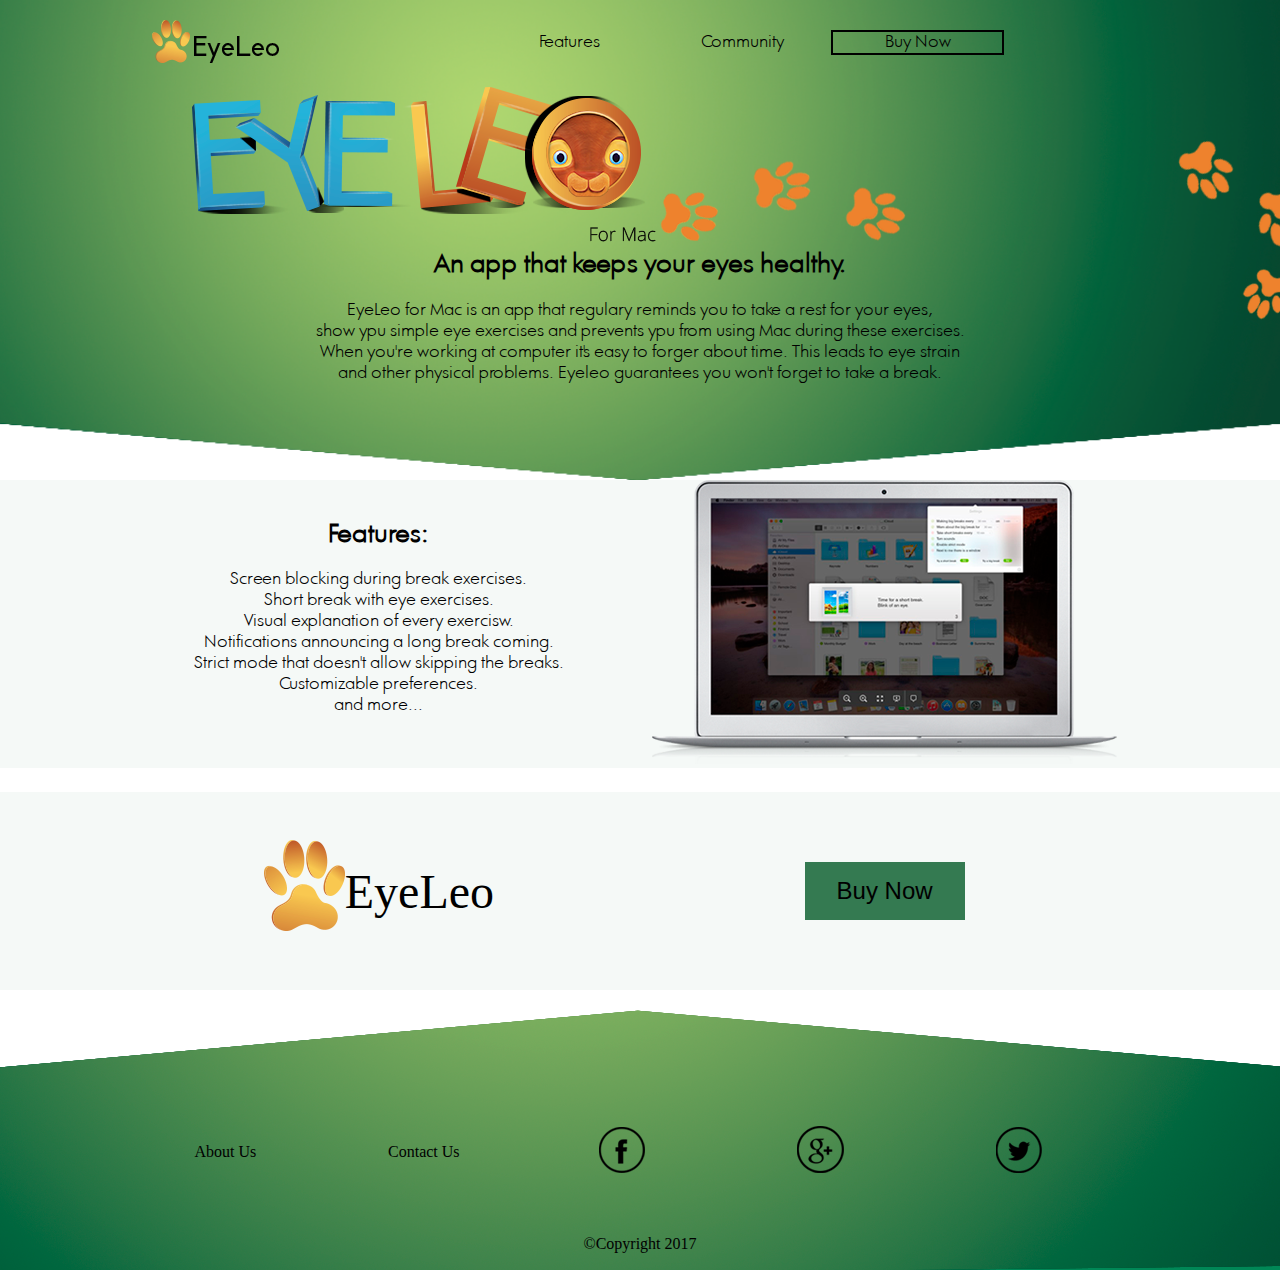
<file: index.html>
<!DOCTYPE html>
<html lang="en">
<head>
	<meta charset="UTF-8">
	<title>Document</title>
	<link rel="stylesheet" href="./css/style.css">
	<link rel="stylesheet" href="./css/footprints.css">
</head>
<body>
	<!-- <div class="wrapper"> -->
		<header>
			<div class="inner">
			<div class="header">
			<div class="header-logo">
				<a href="#"><img src="./img/logo-1.png" alt=""></a>
				<a href="#"><img src="./img/eyeLeo.png" alt=""></a>
			</div>
			<nav class="nav-header">
				<ul>
					<li><a href="#">Features</a></li>
					<li><a href="#">Community</a></li>
					<li class="buyNow"><a href="#">Buy Now</a></li>
				</ul>
			</nav>
			</div>
			<div>
			<div id="eyeleo">
				<img src="img/logo-2.png" alt="eyeleo"  id="logo-2" >
			</div>
				<div class="footPrints">
					<img src="img/fp-1.png" alt="footPrint-1" id="fp-1">
					<img src="img/fp-2.png" alt="footPrint-2" id="fp-2">
					<img src="img/fp-3.png" alt="footPrint-3" id="fp-3">
					<img src="img/fp-4.png" alt="footPrint-4" id="fp-4">
					<img src="img/fp-5.png" alt="footPrint-5" id="fp-5">
					<img src="img/fp-6.png" alt="footPrint-6" id="fp-6">
				</div>
		</div>
		<div class="header-text">
			<h2>An app that keeps your eyes healthy.</h2>
			<p>EyeLeo for Mac is an app that regulary reminds you to take a rest for your eyes,<br>show ypu simple eye exercises and prevents ypu from using Mac during these exercises. <br>When you're working at computer it's easy to forger about time. This leads to eye strain <br> and other physical problems. Eyeleo guarantees you won't forget to take a break.
			</p>
		</div>
			</div>
		</header>
		<main>
				<div class="outer first">	
				<div class="inner">
				<article class="main-article">
				<h2>Features:</h2>
				<p>Screen blocking during break exercises. <br> Short break with eye exercises. <br>
				Visual explanation of every exercisw. <br> Notifications announcing a long break coming. <br>
				Strict mode that doesn't allow skipping the breaks. <br> Customizable preferences. <br>
				and more...</p>
				</article>
				<div class="mac-screen">
					<img src="img\mac-screen.png" alt="mac" id="mac">
				</div>
				</div>
				</div>
				<div class="outer">	
				<div class="inner">
				<div class="second">
				<div class="logo-3">
					<p><img src="img\logo-3.png" alt="logo-3" id="logo-3"><p class="text-logo">EyeLeo</p><p>
				</div>
				<div class="buy">
					<button id="buy-but">Buy Now</button>
				</div>
				</div>
				</div>
				</div>
		</div>
		</main>
		<footer>
			<div class="inner">
				<ul class="nav-footer">
					<li><a href="#">About Us</a></li>
					<li><a href="#">Contact Us</a></li>
					<li><a href="#"><img src="img\icons\facebook.png" alt="facebook"></a></li>
					<li><a href="#"><img src="img\icons\g+.png" alt="google+"></a></li>
					<li><a href="#"><img src="img\icons\twitter.png" alt="twitter"></a></li>
				</ul>
				<div class="copyright"><p>&copy;Copyright 2017</p></div>
			</div>	
		</footer>
	<!-- </div> -->
</body>
</html>
</file>
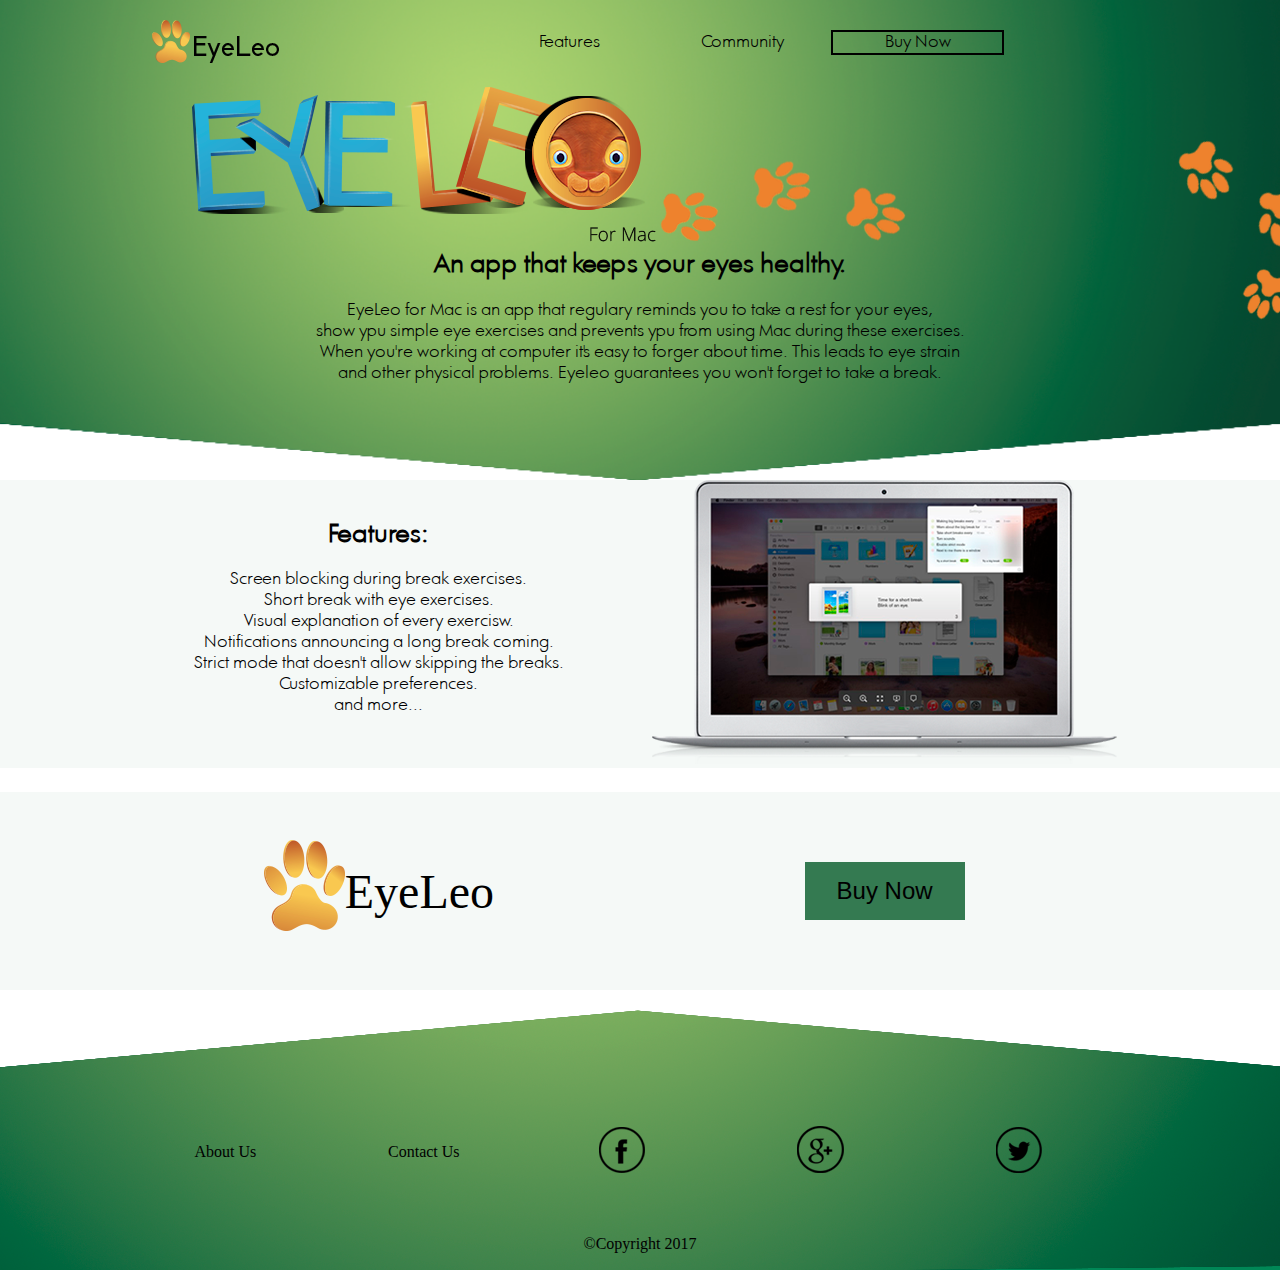
<file: eyeleo/index.html>
<!DOCTYPE html>
<html lang="en">
<head>
	<meta charset="UTF-8">
	<title>Document</title>
	<link rel="stylesheet" href="./css/style.css">
	<link rel="stylesheet" href="./css/footprints.css">
	<link rel="stylesheet" href="./css/media.css">
</head>
<body>
	<!-- <div class="wrapper"> -->
		<header>
			<div class="inner">
			<div class="header">
			<div class="header-logo">
				<a href="#"><img src="./img/logo-1.png" alt=""></a>
				<a href="#"><img src="./img/eyeLeo.png" alt=""></a>
			</div>
			<nav class="nav-header">
				<ul>
					<li><a href="#">Features</a></li>
					<li><a href="#">Community</a></li>
					<li class="buyNow"><a href="#">Buy Now</a></li>
				</ul>
			</nav>
			</div>
			<div>
			<div id="eyeleo">
				<img src="img/logo-2.png" alt="eyeleo"  id="logo-2" >
			</div>
				<div class="footPrints">
					<img src="img/fp-1.png" alt="footPrint-1" id="fp-1">
					<img src="img/fp-2.png" alt="footPrint-2" id="fp-2">
					<img src="img/fp-3.png" alt="footPrint-3" id="fp-3">
					<img src="img/fp-4.png" alt="footPrint-4" id="fp-4">
					<img src="img/fp-5.png" alt="footPrint-5" id="fp-5">
					<img src="img/fp-6.png" alt="footPrint-6" id="fp-6">
				</div>
		</div>
		<div class="header-text">
			<h2>An app that keeps your eyes healthy.</h2>
			<p>EyeLeo for Mac is an app that regulary reminds you to take a rest for your eyes,<br>show ypu simple eye exercises and prevents ypu from using Mac during these exercises. <br>When you're working at computer it's easy to forger about time. This leads to eye strain <br> and other physical problems. Eyeleo guarantees you won't forget to take a break.
			</p>
		</div>
			</div>
		</header>
		<main>
				<div class="outer first">	
				<div class="inner">
				<article class="main-article">
				<h2>Features:</h2>
				<p>Screen blocking during break exercises. <br> Short break with eye exercises. <br>
				Visual explanation of every exercisw. <br> Notifications announcing a long break coming. <br>
				Strict mode that doesn't allow skipping the breaks. <br> Customizable preferences. <br>
				and more...</p>
				</article>
				<div class="mac-screen">
					<img src="img\mac-screen.png" alt="mac" id="mac">
				</div>
				</div>
				</div>
				<div class="outer">	
				<div class="inner">
				<div class="second">
				<div class="logo-3">
					<p><img src="img\logo-3.png" alt="logo-3" id="logo-3"><p class="text-logo">EyeLeo</p><p>
				</div>
				<div class="buy">
					<button id="buy-but">Buy Now</button>
				</div>
				</div>
				</div>
				<!-- </div> -->
		</div>
		</main>
		<footer>
			<div class="inner">
				<ul class="nav-footer">
					<li><a href="#">About Us</a></li>
					<li><a href="#">Contact Us</a></li>
					<li><a href="#"><img src="img\icons\facebook.png" alt="facebook"></a></li>
					<li><a href="#"><img src="img\icons\g+.png" alt="google+"></a></li>
					<li><a href="#"><img src="img\icons\twitter.png" alt="twitter"></a></li>
				</ul>
				<div class="copyright"><p>&copy;Copyright 2017</p></div>
			</div>	
		</footer>
	<!-- </div> -->
</body>
</html>
</file>
<file: css/style.css>
@font-face {
  font-family: a_FuturaOrtoLt;
  font-weight: normal;
  src: url("../css/fonts/a_FuturaOrtoLt Light.TTF"); }
html {
  position: relative;
  min-height: 100%; }

body {
  height: 100%;
  max-width: 1920px;
  min-width: 320px;
  margin: 0 0 17.5em; }

header,
main,
footer {
  width: 100%;
  display: block; }

header {
  min-height: 30em;
  background: url(../img/upside.png) no-repeat;
  background-position: top; }

header,
footer {
  -moz-background-size: cover;
  -webkit-background-size: cover;
  -o-background-size: cover;
  background-size: cover; }

header:after {
  content: '';
  display: block;
  clear: both; }

.inner {
  display: block;
  margin: 0 auto;
  width: 80%; }

.outer {
  display: block;
  background-color: red; }

.header-logo,
.nav-header {
  display: inline-block;
  min-width: 250px;
  vertical-align: middle; }

.header-logo {
  margin-left: 1.5em;
  width: 30%;
  padding-top: 1em; }

.nav-header {
  margin-right: 1.5em;
  width: 55%;
  padding-top: 1.875em; }

.nav-header ul {
  padding: 0 0 0 0; }
  .nav-header ul li {
    display: inline-block;
    width: 30%;
    text-align: center; }
    .nav-header ul li a {
      text-decoration: none;
      color: black; }

.buyNow {
  border: 0.125em solid black; }

#eyeleo {
  margin: 1em 0 0 4em; }

#eyeleo,
.footPrints {
  display: inline-block; }

#eyeleo img,
.footPrints img {
  max-width: 100%;
  height: auto; }

.header-text,
.nav-header,
.main-article {
  font-family: "a_FuturaOrtoLt", sans-serif;
  text-align: center;
  margin-top: -1em; }

main article,
main .mac-screen,
main .logo-3,
main .buy {
  display: inline-block;
  text-align: center;
  width: 49%;
  vertical-align: middle; }
main .mac-screen img,
main .logo-3 img {
  max-width: 100%;
  height: auto; }
main .logo-3 p {
  display: inline-block;
  vertical-align: middle;
  font-size: 3em; }
main .buy button {
  background-color: #347a51;
  border: none;
  color: black;
  padding: 15px 32px;
  text-align: center;
  text-decoration: none;
  display: inline-block;
  font-size: 1.5em; }
main .outer {
  background-color: #f5f9f7; }
main .first {
  margin-bottom: 1.5em; }

footer {
  height: 17.5em;
  background: url(../img/bottom.png) no-repeat;
  background-position: bottom;
  background-size: cover;
  position: absolute;
  left: 0;
  bottom: 0; }
  footer ul {
    width: 100%;
    display: block;
    padding: 7.5em 0 0 0; }
    footer ul li {
      display: inline-block;
      width: 19%;
      vertical-align: middle;
      padding-left: 50;
      text-align: center; }
      footer ul li a {
        text-decoration: none;
        color: black; }
        footer ul li a img {
          max-width: 100%;
          height: auto; }
  footer div.copyright {
    margin-top: 3.65em;
    text-align: center; }

/*# sourceMappingURL=style.css.map */
</file>
<file: css/footprints.css>
.footPrints {
  margin-top: 5em;
  padding-right: 2em; }

/*.footPrints img{
	max-width: 100%;
    height: auto;
}
*/
@-webkit-keyframes fp {
  0% {
    opacity: 0.0; }
  50% {
    opacity: 0.0; }
  99% {
    opacity: 0.0; }
  100% {
    opacity: 1.0; } }
#fp-1 {
  margin-top: 10px;
  animation: linear 0.5s fp; }

#fp-2 {
  margin-bottom: 30px;
  margin-left: 30px;
  animation: linear 1.0s fp; }

#fp-3 {
  margin-top: 30px;
  margin-left: 30px;
  animation: linear 2.0s fp; }

#fp-4 {
  position: absolute;
  margin-top: -1em;
  margin-left: 17em;
  animation: linear 3.0s fp; }

#fp-5 {
  position: absolute;
  margin-top: 2em;
  margin-left: 22em;
  animation: linear 4.0s fp; }

#fp-6 {
  position: absolute;
  margin-top: 7em;
  margin-left: 21em;
  animation: linear 5.0s fp; }

/*#fp-4{
	position: absolute;
	margin-top: 100px;
	margin-left: 30px; 
	animation: linear 3.0s fp;
}#fp-5{
	position: absolute;
	margin-top: 200px;
	margin-left: 50px; 
	animation: linear 4.0s fp;
}
#fp-6{
	position: absolute;
	margin-top: 290px;
	margin-left: 50px; 
	animation: linear 5.0s fp;
}*/

/*# sourceMappingURL=footprints.css.map */
</file>
<file: eyeleo/css/style.css>
@font-face {
  font-family: a_FuturaOrtoLt;
  font-weight: normal;
  src: url("../css/fonts/a_FuturaOrtoLt Light.TTF"); }
html {
  position: relative;
  min-height: 100%; }

body {
  height: 100%;
  max-width: 1920px;
  min-width: 320px;
  margin: 0 0 17.5em; }

header,
main,
footer {
  width: 100%;
  display: block; }

header {
  min-height: 30em;
  background: url(../img/upside.png) no-repeat;
  background-position: top; }

header,
footer {
  -moz-background-size: cover;
  -webkit-background-size: cover;
  -o-background-size: cover;
  background-size: cover; }

header:after {
  content: '';
  display: block;
  clear: both; }

.inner {
  display: block;
  margin: 0 auto;
  width: 80%; }

.outer {
  display: block;
  background-color: red; }

.header-logo,
.nav-header {
  display: inline-block;
  min-width: 250px;
  vertical-align: middle; }

.header-logo {
  margin-left: 1.5em;
  width: 30%;
  padding-top: 1em; }

.nav-header {
  margin-right: 1.5em;
  width: 55%;
  padding-top: 1.875em; }

.nav-header ul {
  padding: 0 0 0 0; }
  .nav-header ul li {
    display: inline-block;
    width: 30%;
    text-align: center; }
    .nav-header ul li a {
      text-decoration: none;
      color: black; }

.buyNow {
  border: 0.125em solid black; }

#eyeleo {
  margin: 1em 0 0 4em; }

#eyeleo,
.footPrints {
  display: inline-block; }

#eyeleo img,
.footPrints img {
  max-width: 100%;
  height: auto; }

.header-text,
.nav-header,
.main-article {
  font-family: "a_FuturaOrtoLt", sans-serif;
  text-align: center;
  margin-top: -1em; }

main article,
main .mac-screen,
main .logo-3,
main .buy {
  display: inline-block;
  text-align: center;
  width: 49%;
  vertical-align: middle; }
main .mac-screen img,
main .logo-3 img {
  max-width: 100%;
  height: auto; }
main .logo-3 p {
  display: inline-block;
  vertical-align: middle;
  font-size: 3em; }
main .buy button {
  background-color: #347a51;
  border: none;
  color: black;
  padding: 15px 32px;
  text-align: center;
  text-decoration: none;
  display: inline-block;
  font-size: 1.5em; }
main .outer {
  background-color: #f5f9f7; }
main .first {
  margin-bottom: 1.5em; }

footer {
  height: 17.5em;
  background: url(../img/bottom.png) no-repeat;
  background-position: bottom;
  background-size: cover;
  position: absolute;
  left: 0;
  bottom: 0; }
  footer ul {
    width: 100%;
    display: block;
    padding: 7.5em 0 0 0; }
    footer ul li {
      display: inline-block;
      width: 19%;
      vertical-align: middle;
      padding-left: 50;
      text-align: center; }
      footer ul li a {
        text-decoration: none;
        color: black; }
        footer ul li a img {
          max-width: 100%;
          height: auto; }
  footer div.copyright {
    margin-top: 3.65em;
    text-align: center; }

/*# sourceMappingURL=style.css.map */
</file>
<file: eyeleo/css/footprints.css>
.footPrints {
  margin-top: 5em;
  padding-right: 2em; }

/*.footPrints img{
	max-width: 100%;
    height: auto;
}
*/
@-webkit-keyframes fp {
  0% {
    opacity: 0.0; }
  50% {
    opacity: 0.0; }
  99% {
    opacity: 0.0; }
  100% {
    opacity: 1.0; } }
#fp-1 {
  margin-top: 10px;
  animation: linear 0.5s fp; }

#fp-2 {
  margin-bottom: 30px;
  margin-left: 30px;
  animation: linear 1.0s fp; }

#fp-3 {
  margin-top: 30px;
  margin-left: 30px;
  animation: linear 2.0s fp; }

#fp-4 {
  position: absolute;
  margin-top: -1em;
  margin-left: 17em;
  animation: linear 3.0s fp; }

#fp-5 {
  position: absolute;
  margin-top: 2em;
  margin-left: 22em;
  animation: linear 4.0s fp; }

#fp-6 {
  position: absolute;
  margin-top: 7em;
  margin-left: 21em;
  animation: linear 5.0s fp; }

/*#fp-4{
	position: absolute;
	margin-top: 100px;
	margin-left: 30px; 
	animation: linear 3.0s fp;
}#fp-5{
	position: absolute;
	margin-top: 200px;
	margin-left: 50px; 
	animation: linear 4.0s fp;
}
#fp-6{
	position: absolute;
	margin-top: 290px;
	margin-left: 50px; 
	animation: linear 5.0s fp;
}*/

/*# sourceMappingURL=footprints.css.map */
</file>
<file: eyeleo/css/media.css>
@media screen and (max-width: 1030px) {
  .footPrints {
    display: none; } }
@media screen and (max-width: 860px) {
  .header-logo,
  .nav-header {
    display: block;
    margin: 0 auto; } }
@media screen and (max-width: 643px) {
  .header-logo {
    right: 0; }

  .nav-header ul li {
    font-size: 0.8em; } }
@media screen and (max-width: 604px) {
  .second .logo-3 {
    display: none; }
  .second .buy {
    margin: 0 auto;
    width: 100%; } }
/*TO DO footer view in less than 416px*/
@media screen and (max-width: 416px) {
  .nav-footer ul li a {
    width: 0.5em; } }

/*# sourceMappingURL=media.css.map */
</file>
